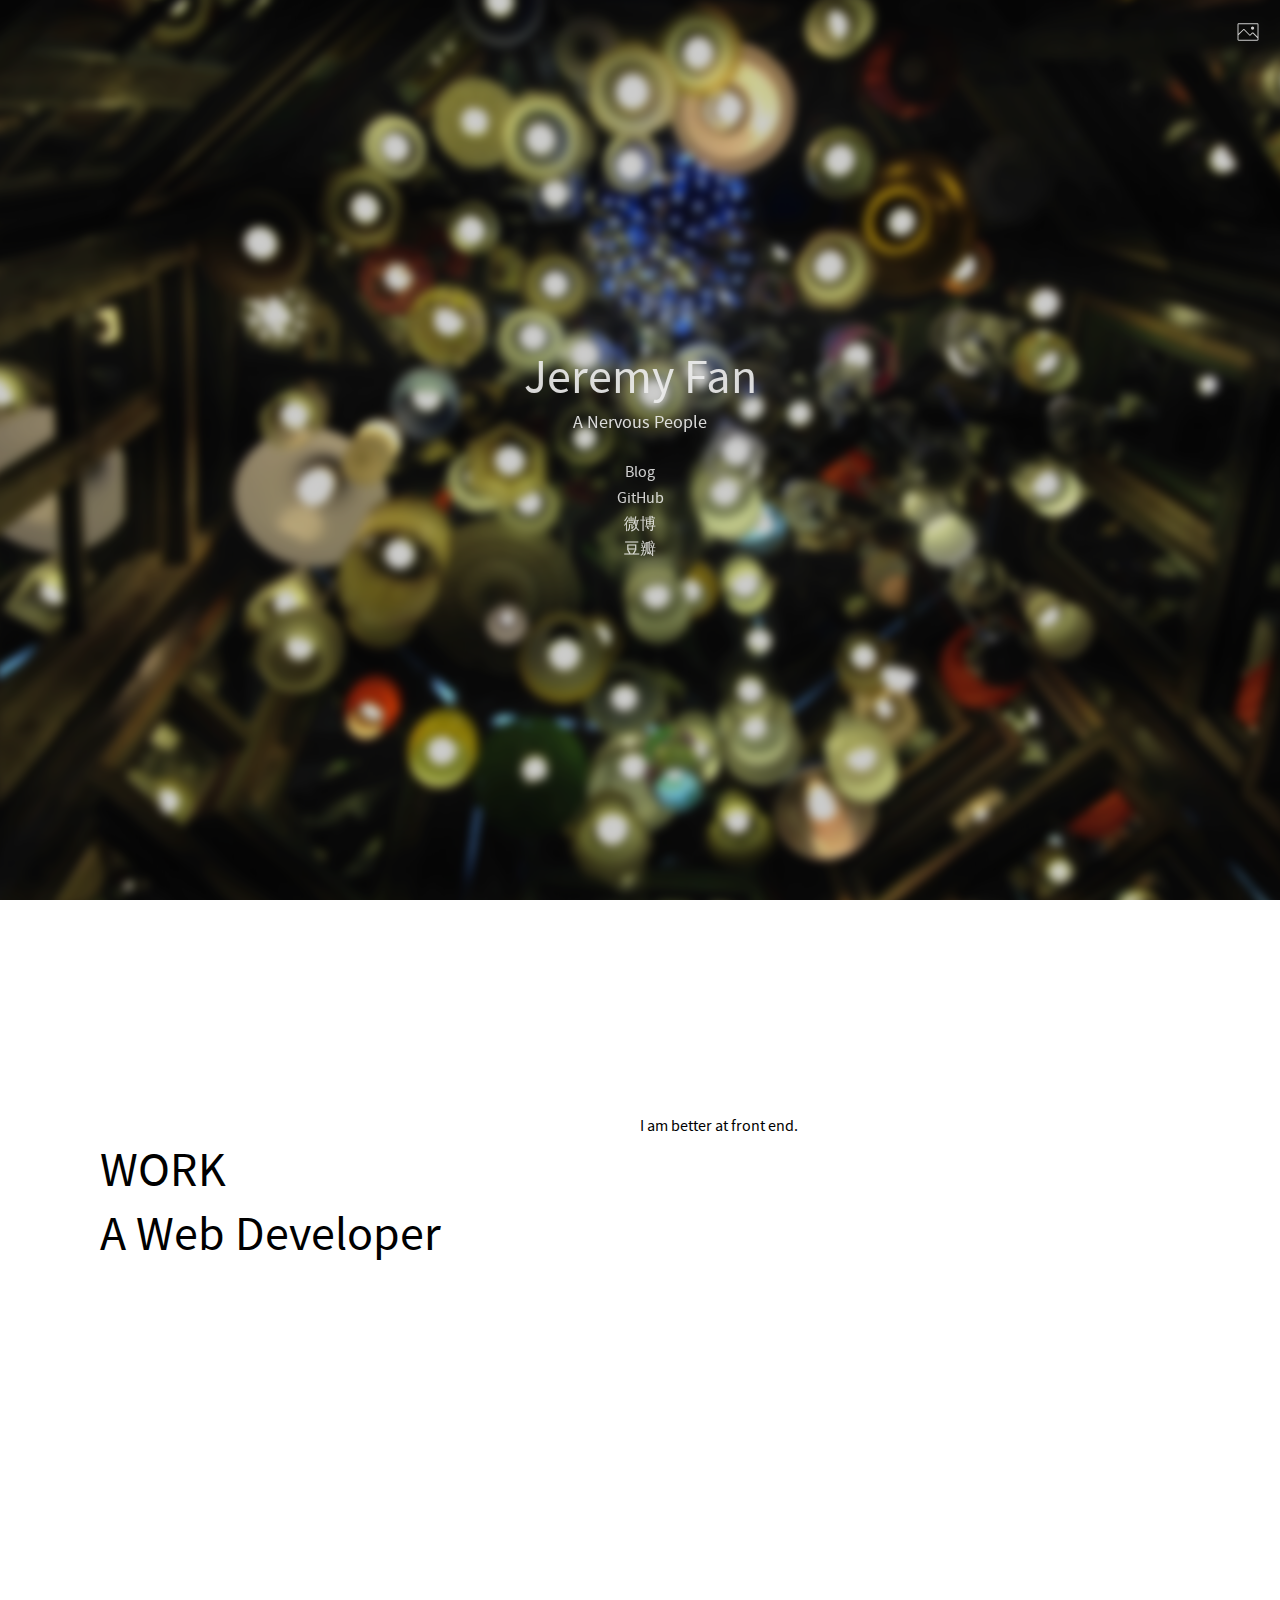
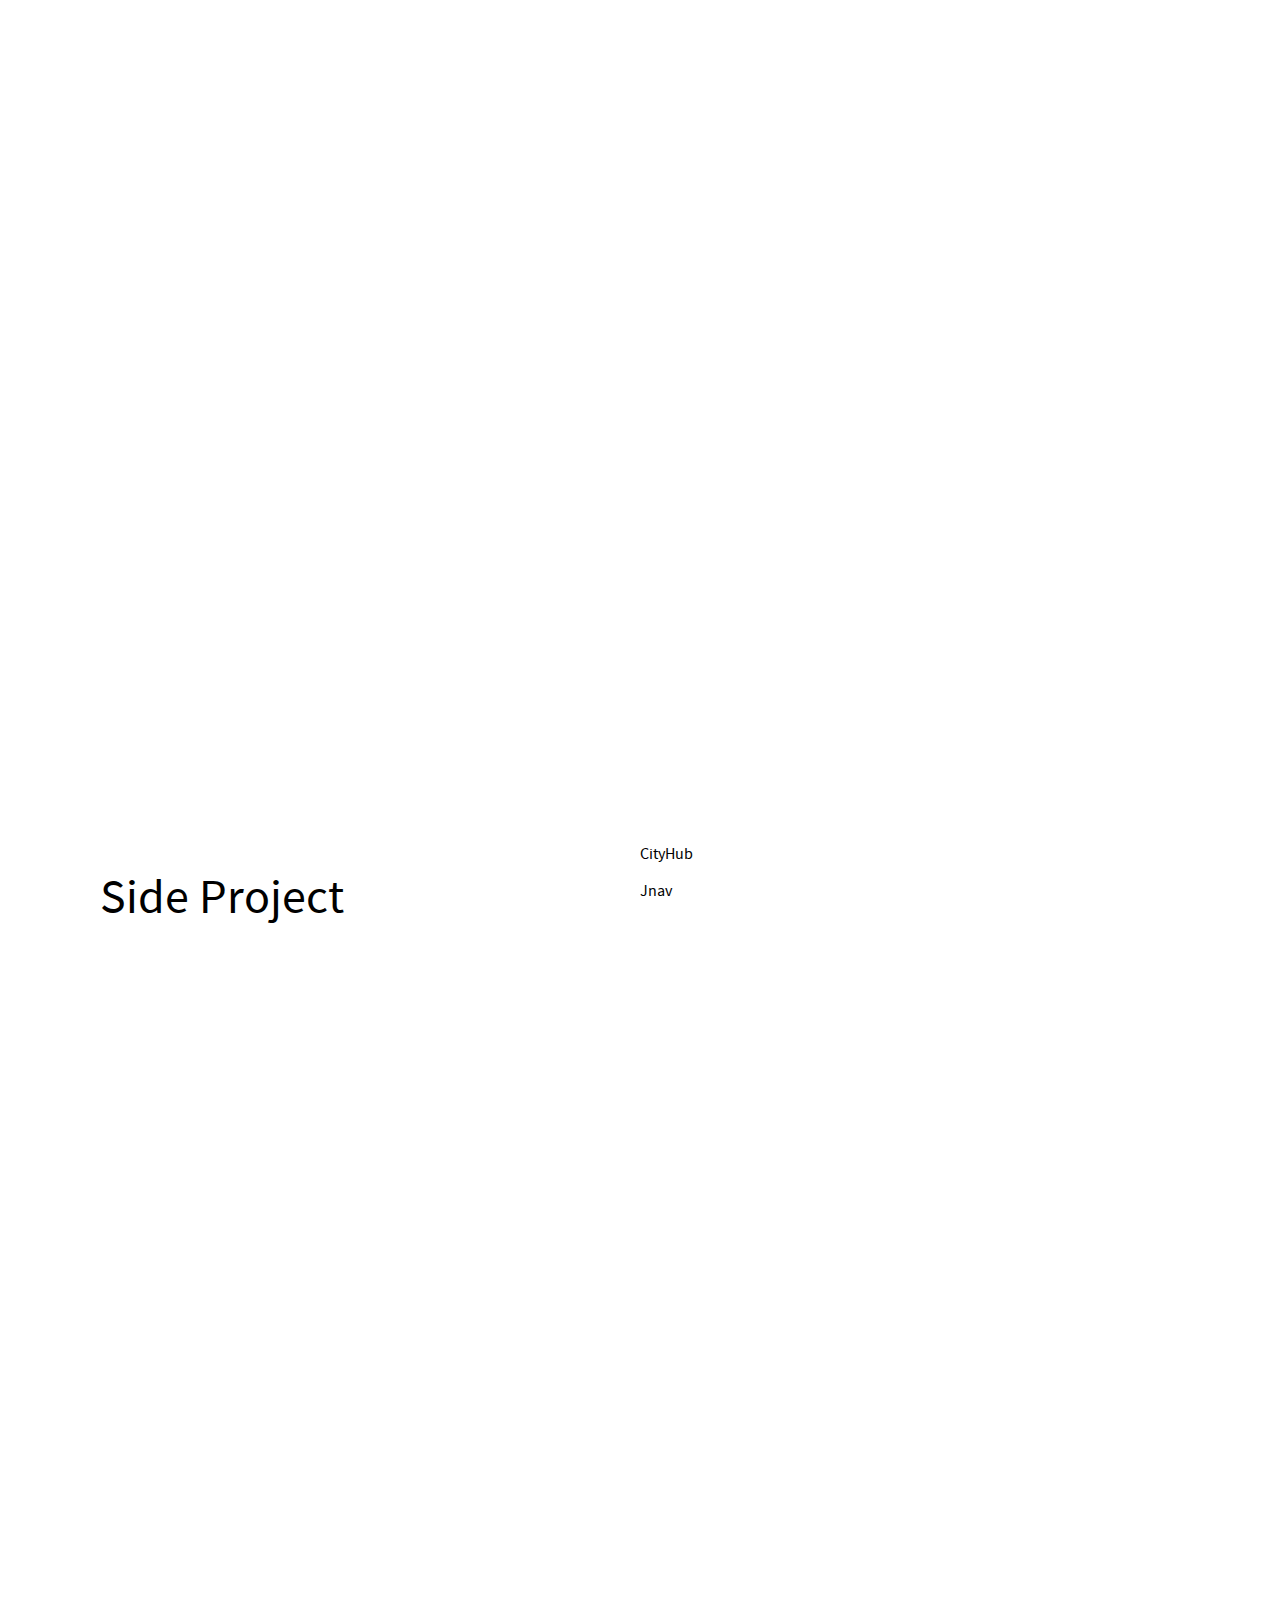
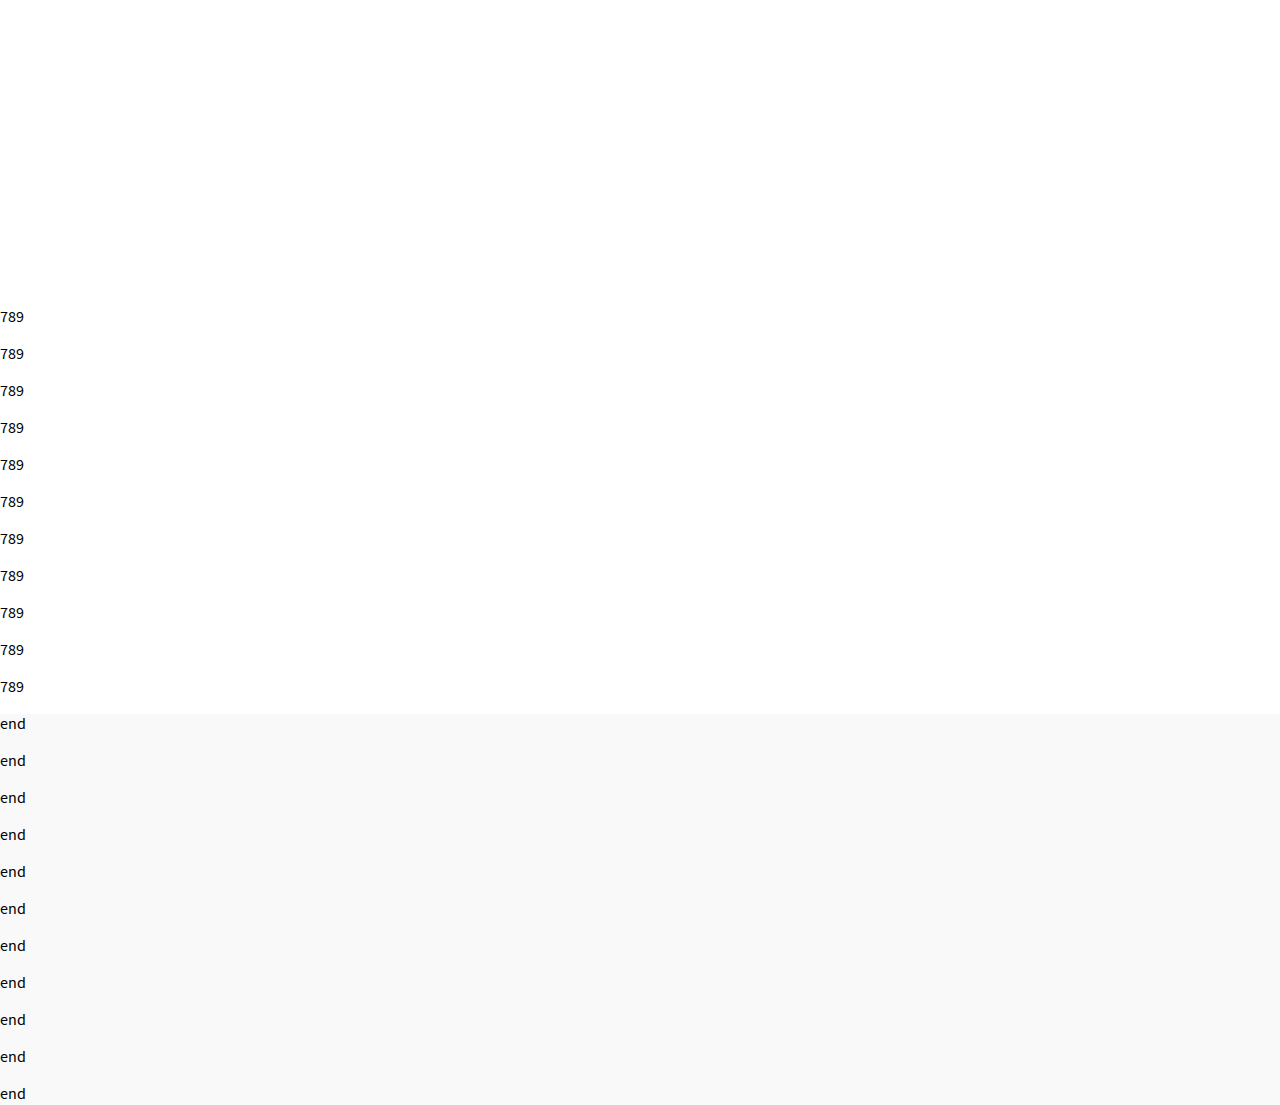
<file: 2017/index.html>
<!DOCTYPE html>
<html>
<head>
	<title>Jeremy Fan</title>
	<meta charset="utf-8">
	<link rel="stylesheet" type="text/css" href="style.css">
	<script src="icon/iconfont.js"></script>
</head>
<body>
	<section class="sec-index">
		<div class="cover shadow"></div>
		<div class="bg-container">
			<div class="bg blur"></div>
		</div>
		<svg class="icon icon-picture" aria-hidden="true">
	    <use xlink:href="#icon-picture"></use>
		</svg>
		<div class="content">
			<h1>Jeremy Fan</h1>
			<p>A Nervous People</p>
			<a href="">Blog</a>
			<a target="_blank" href="https://github.com/JeremyFan">GitHub</a>
			<a target="_blank" href="http://weibo.com/u/2011413844">微博</a>
			<a target="_blank" href="https://www.douban.com/people/73993036/">豆瓣</a>
		</div>
	</section>
	<section class="sec-1">
		<div class="content">
			<h2 class="title">
				WORK <br>
				A Web Developer
			</h2>
			<div class="description">
				<p>I am better at front end.</p>
			</div>
		</div>
	</section>
	<section class="sec-2">
		<div class="fix-bg"></div>
	</section>
	<section>
		<div class="content">
			<h2 class="title">
				Side Project
			</h2>
			<div class="description">
				<p>CityHub</p>
				<p>Jnav</p>
			</div>
		</div>
	</section>
	<section class="sec-music">
		<div class="fix-bg"></div>
	</section>
	<section>
		<p>789</p>
		<p>789</p>
		<p>789</p>
		<p>789</p>
		<p>789</p>
		<p>789</p>
		<p>789</p>
		<p>789</p>
		<p>789</p>
		<p>789</p>
		<p>789</p>
	</section>
	<section class="sec-end">
		<p>end</p>
		<p>end</p>
		<p>end</p>
		<p>end</p>
		<p>end</p>
		<p>end</p>
		<p>end</p>
		<p>end</p>
		<p>end</p>
		<p>end</p>
		<p>end</p>
	</section>

	<script src="script.js"></script>
</body>
</html>
</file>
<file: 2017/style.css>
@font-face {
  font-family: 'sourcesanspro';
  src: url("./fonts/sourcesanspro.woff2") format('woff2'), url("./fonts/sourcesanspro.woff") format('woff');
  font-weight: normal;
  font-style: normal;
}
.icon {
  vertical-align: -0.15em;
  fill: currentColor;
  overflow: hidden;
}
html,
body {
  height: 100%;
  margin: 0;
  font-family: 'sourcesanspro', 'Helvetica Neue', Arial, sans-serif;
}
a,
a:visited {
  color: #fff;
  text-decoration: none;
}
.sec-index {
  display: flex;
  flex-direction: column;
  justify-content: center;
  width: 100%;
  height: 100%;
  resize: vertical;
}
.sec-index .cover {
  position: absolute;
  top: 0;
  right: 0;
  bottom: 0;
  left: 0;
  z-index: 1;
  transition: all 1.25s linear;
}
.sec-index .cover.shadow {
  background: rgba(0,0,0,0.2);
}
.sec-index .bg-container {
  position: absolute;
  top: 0;
  right: 0;
  bottom: 0;
  left: 0;
  overflow: hidden;
}
.sec-index .bg-container .bg {
  position: absolute;
  top: 0;
  right: 0;
  bottom: 0;
  left: 0;
  top: -15px;
  right: -15px;
  bottom: -15px;
  left: -15px;
  background: #333 url("images/7.jpg") no-repeat;
  background-size: cover;
  background-position: 50% 50%;
  transition: all 1s linear;
}
.sec-index .bg-container .bg.blur {
  filter: blur(5px);
}
.sec-index .content {
  display: block;
  z-index: 1;
  color: #eee;
  text-align: center;
  transition: all 0.5s linear;
}
.sec-index .content h1 {
  font-size: 48px;
  font-weight: 200;
  margin: 10px 0 0;
  opacity: 0.9;
}
.sec-index .content p {
  margin: 0 0 25px;
  opacity: 0.9;
  font-size: 18px;
}
.sec-index .content a {
  display: block;
  width: 100px;
  margin: 0 auto;
  line-height: 1.6;
  opacity: 0.8;
  transition: all 0.75s linear;
}
.sec-index .content a:hover,
.sec-index .content a:active {
  opacity: 1;
}
.sec-index .icon-picture {
  position: absolute;
  top: 20px;
  right: 20px;
  z-index: 1;
  width: 1.5em;
  height: 1.5em;
  opacity: 0.8;
  cursor: pointer;
  color: #fff;
  transition: all 0.75s linear;
}
.sec-index .icon-picture:hover {
  opacity: 1;
}
section .content {
  margin: 200px 100px;
}
section .content h2 {
  font-weight: 100;
  font-size: 48px;
}
section .fix-bg {
  min-height: 80vh;
  background: url("images/1.jpg") no-repeat;
  background-size: cover;
  background-position: 50% 50%;
  background-attachment: fixed;
}
.sec-music .fix-bg {
  background-image: url("images/5.jpg");
}
.sec-end {
  background: #f9f9f9;
}
@media (min-width: 960px) {
  section .content {
    display: flex;
  }
  section .content .title {
    flex: 1;
  }
  section .content .description {
    flex: 1;
  }
}
</file>
